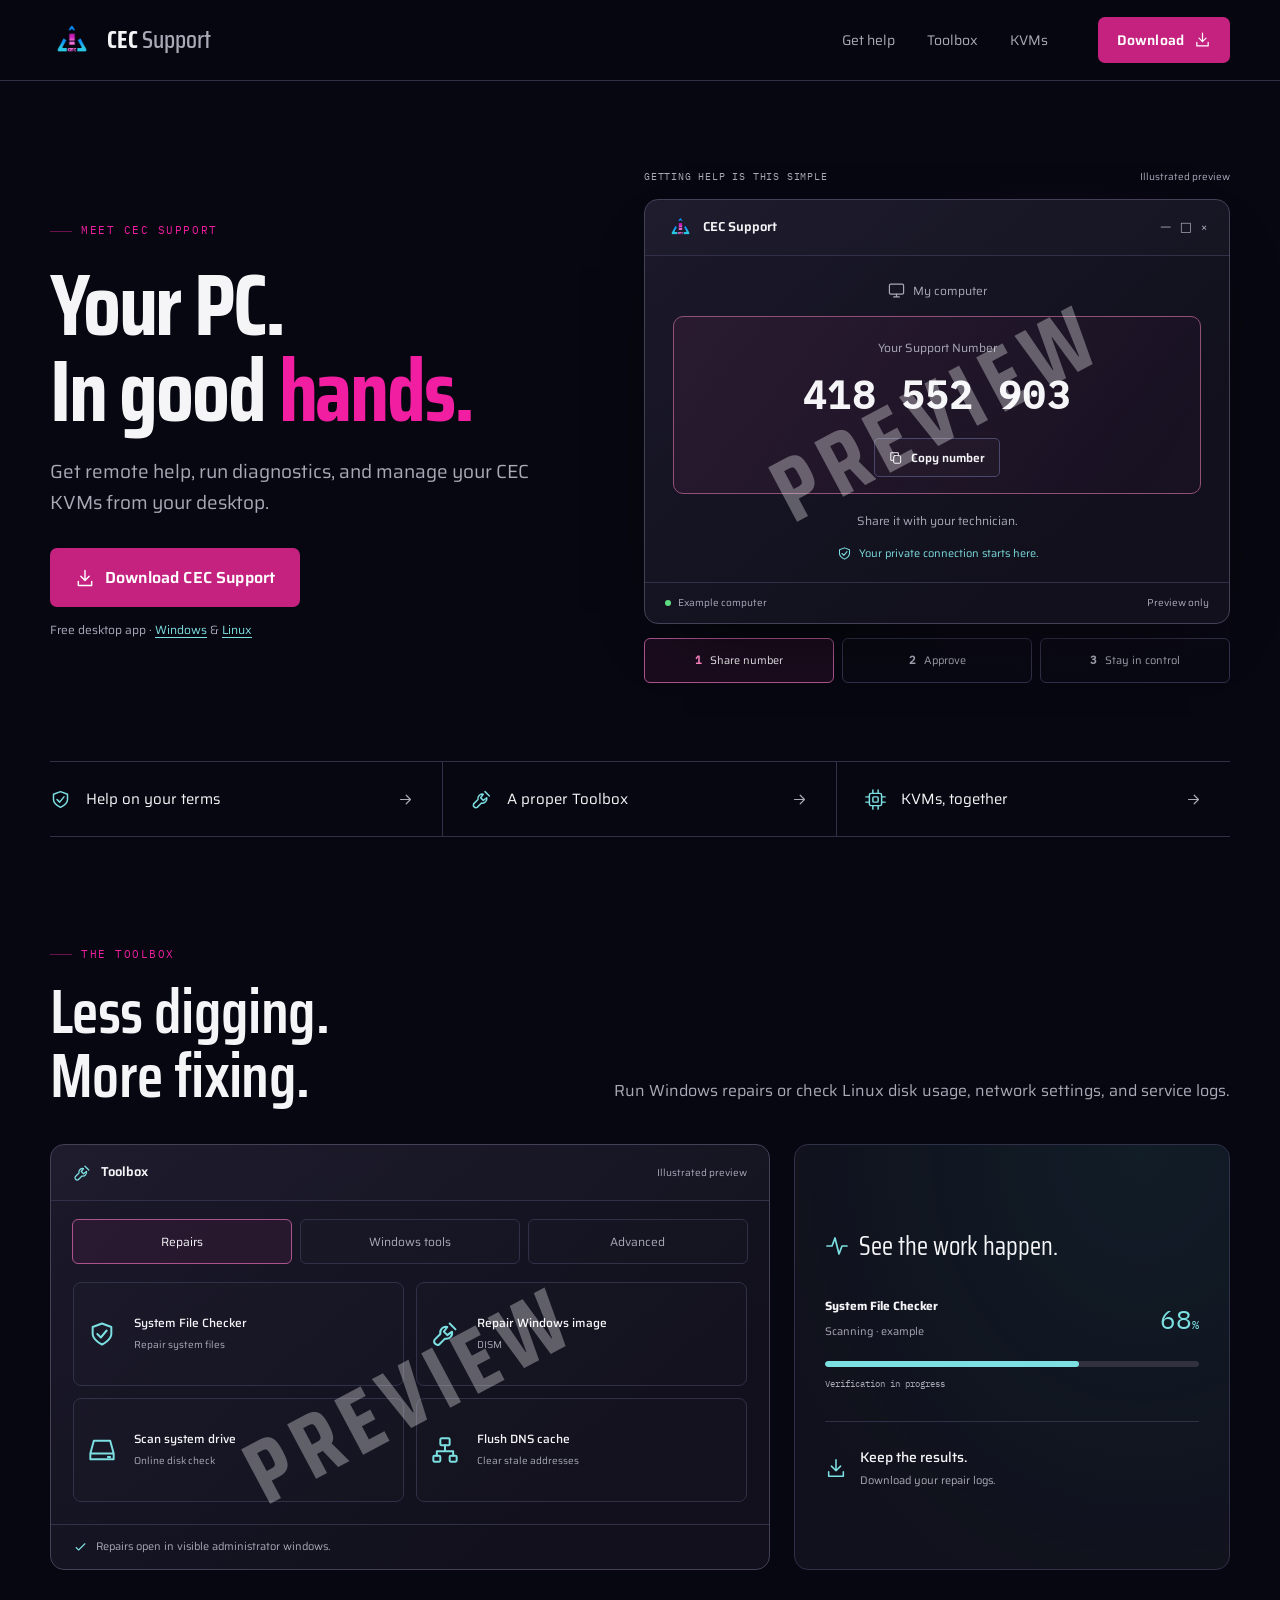
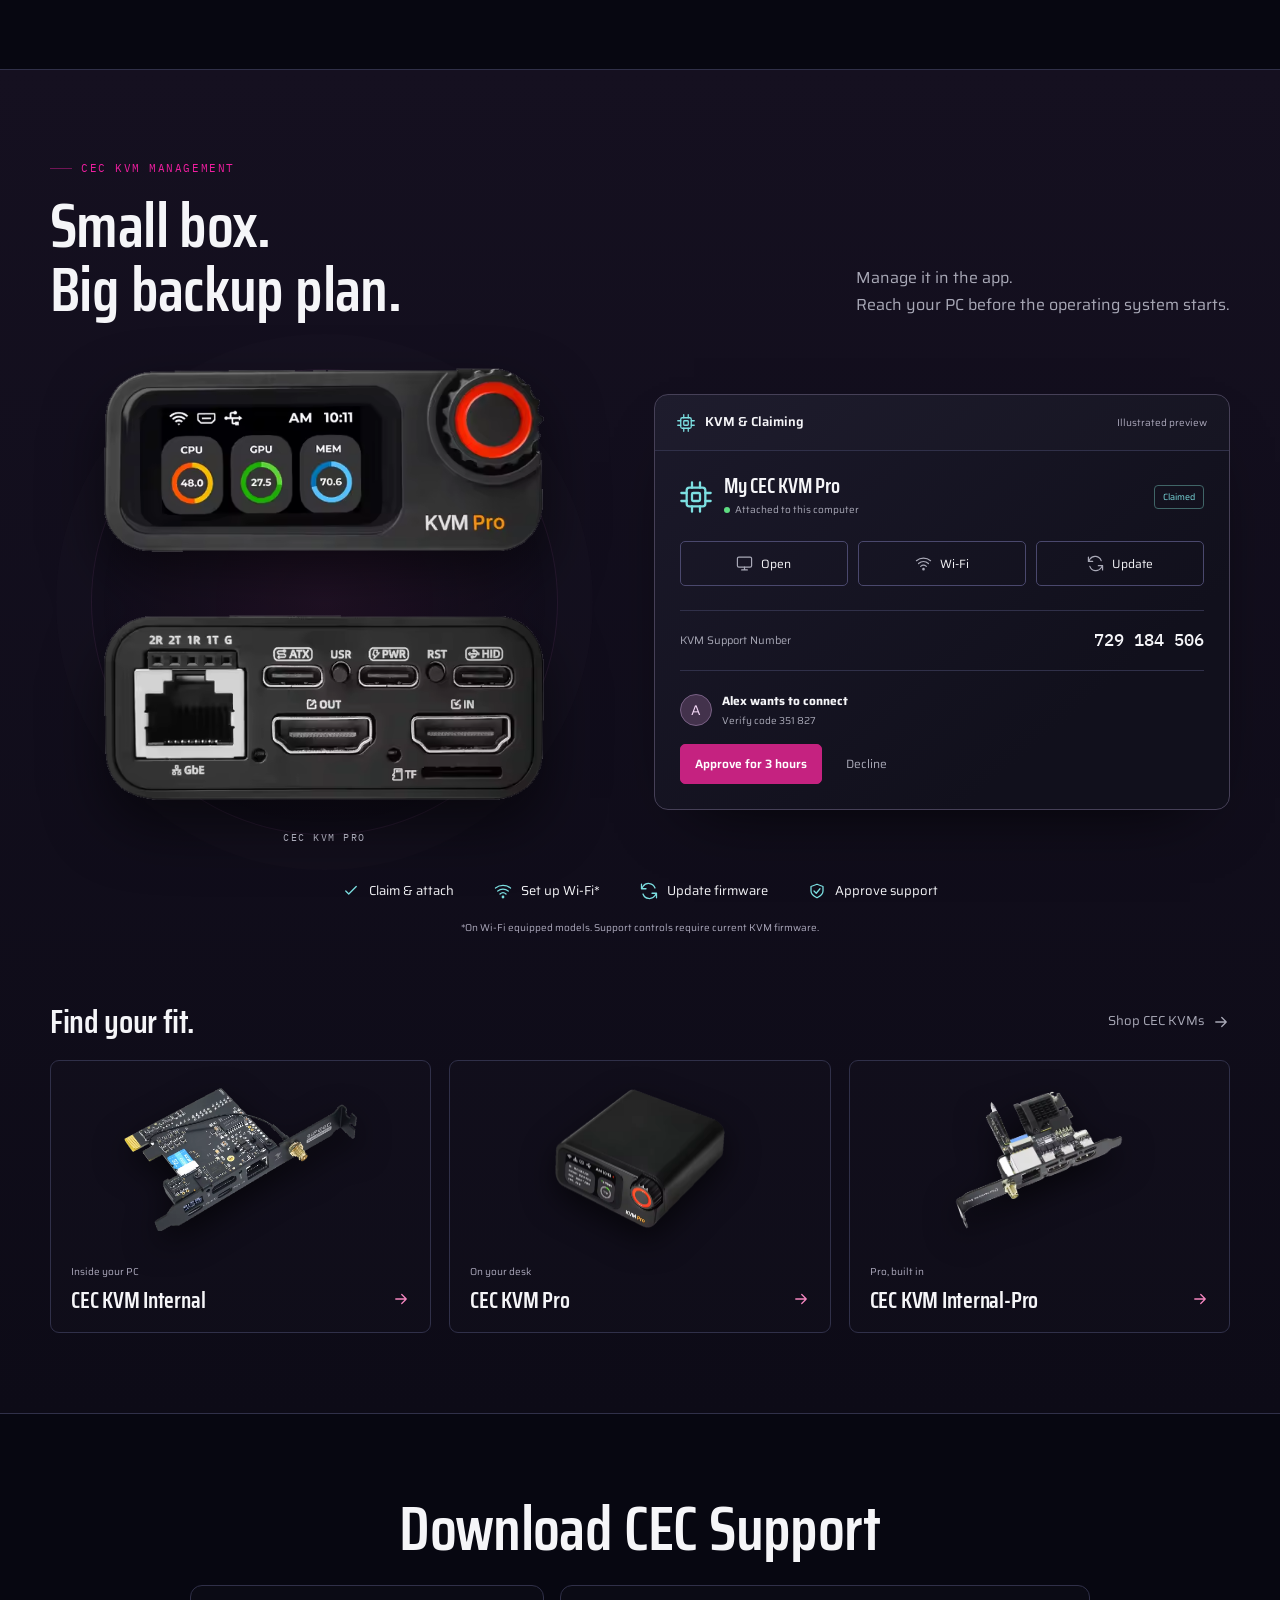
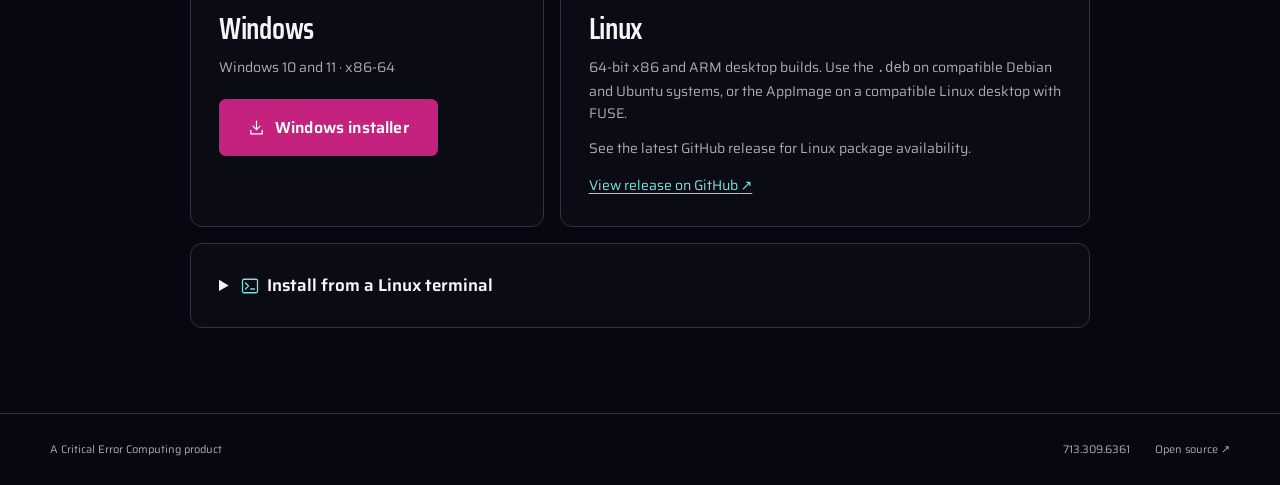
<file: index.html>
<!DOCTYPE html>
<html lang="en">
<head>
  <meta charset="utf-8">
  <meta name="viewport" content="width=device-width, initial-scale=1">
  <title>CEC Support · Help, tools, and KVMs</title>
  <meta name="description" content="Get help with a Support Number, run Windows repairs or Linux diagnostics, and manage your CEC KVMs.">
  <meta name="theme-color" content="#070711">
  <link rel="canonical" href="https://support.cec.direct/">
  <link rel="icon" type="image/svg+xml" href="favicon.svg">
  <link rel="icon" sizes="48x48 32x32 16x16" href="favicon.ico">
  <link rel="apple-touch-icon" href="apple-touch-icon.png">
  <meta property="og:type" content="website">
  <meta property="og:title" content="CEC Support · Help, tools, and KVMs">
  <meta property="og:description" content="Get remote help and manage your CEC KVMs from a Windows or Linux desktop.">
  <meta property="og:url" content="https://support.cec.direct/">
  <meta property="og:image" content="https://support.cec.direct/assets/kvm-hero.png">
  <meta property="og:image:alt" content="CEC KVM Pro, front and back">
  <link rel="stylesheet" href="ds/cec/styles.css">
  <link rel="stylesheet" href="assets/site.css">
  <script src="assets/site.js" defer></script>
</head>
<body>
  <a class="skip-link" href="#main">Skip to content</a>
  <svg class="icon-defs" xmlns="http://www.w3.org/2000/svg" aria-hidden="true">
    <symbol id="i-arrow" viewBox="0 0 24 24"><path d="M5 12h14m-6-6 6 6-6 6"/></symbol>
    <symbol id="i-download" viewBox="0 0 24 24"><path d="M12 3v12m-5-5 5 5 5-5M4 16v5h16v-5"/></symbol>
    <symbol id="i-copy" viewBox="0 0 24 24"><rect x="8" y="8" width="12" height="13" rx="2"/><path d="M16 8V3H3v13h5"/></symbol>
    <symbol id="i-shield" viewBox="0 0 24 24"><path d="m12 3 8 3v6c0 5-8 9-8 9s-8-4-8-9V6z"/><path d="m8 12 3 3 5-6"/></symbol>
    <symbol id="i-screen" viewBox="0 0 24 24"><rect x="2" y="3" width="20" height="14" rx="2"/><path d="M8 21h8m-4-4v4"/></symbol>
    <symbol id="i-tools" viewBox="0 0 24 24"><path d="M14 6a5 5 0 0 0-6 6L3 17a3 3 0 0 0 4 4l5-5a5 5 0 0 0 6-6l-4 3-3-3zM16 3l5 5"/></symbol>
    <symbol id="i-drive" viewBox="0 0 24 24"><path d="m5 4-3 11v5h20v-5L19 4zM2 15h20m-5 3h2"/></symbol>
    <symbol id="i-network" viewBox="0 0 24 24"><rect x="8" y="2" width="8" height="6" rx="1"/><path d="M12 8v5M5 17v-4h14v4"/><rect x="2" y="17" width="6" height="5" rx="1"/><rect x="16" y="17" width="6" height="5" rx="1"/></symbol>
    <symbol id="i-activity" viewBox="0 0 24 24"><path d="M2 12h5l3-8 4 16 3-8h5"/></symbol>
    <symbol id="i-chip" viewBox="0 0 24 24"><rect x="5" y="5" width="14" height="14" rx="2"/><path d="M9 1v4m6-4v4M9 19v4m6-4v4M1 9h4m-4 6h4m14-6h4m-4 6h4"/><rect x="9" y="9" width="6" height="6" rx="1"/></symbol>
    <symbol id="i-wifi" viewBox="0 0 24 24"><path d="M2 8a16 16 0 0 1 20 0M5 12a11 11 0 0 1 14 0m-11 4a6 6 0 0 1 8 0"/><circle cx="12" cy="20" r="1"/></symbol>
    <symbol id="i-refresh" viewBox="0 0 24 24"><path d="M20 8a9 9 0 0 0-16-2L2 9m0-6v6h6m-4 7a9 9 0 0 0 16 2l2-3m0 6v-6h-6"/></symbol>
    <symbol id="i-check" viewBox="0 0 24 24"><path d="m5 12 4 4L19 6"/></symbol>
    <symbol id="i-terminal" viewBox="0 0 24 24"><rect x="2" y="3" width="20" height="18" rx="2"/><path d="m6 8 4 4-4 4m7 0h5"/></symbol>
  </svg>

  <header class="site-header">
    <nav class="wrap nav" aria-label="Main navigation">
      <a class="brand" href="./"><img src="assets/cec-logo.png" width="44" height="32" alt=""><span>CEC <b>Support</b></span></a>
      <div class="nav-links"><a href="#help">Get help</a><a href="#toolbox">Toolbox</a><a href="#kvms">KVMs</a></div>
      <a class="btn btn-primary btn-sm" href="#download">Download <svg class="icon" aria-hidden="true"><use href="#i-download"/></svg></a>
    </nav>
  </header>

  <main id="main">
    <section class="hero wrap" id="help" aria-labelledby="hero-title">
      <div class="hero-copy">
        <span class="eyebrow">Meet CEC Support</span>
        <h1 id="hero-title">Your PC.<br>In good <span>hands.</span></h1>
        <p class="hero-lede">Get remote help, run diagnostics, and manage your CEC KVMs from your desktop.</p>
        <a class="btn btn-primary download-main" href="#download"><svg class="icon" aria-hidden="true"><use href="#i-download"/></svg>Download CEC Support</a>
        <p class="download-note">Free desktop app · <a href="#windows-download">Windows</a> &amp; <a href="#linux-download">Linux</a></p>
      </div>

      <div class="support-tour" data-tour>
        <div class="tour-heading"><span class="micro">Getting help is this simple</span><span class="preview-label">Illustrated preview</span></div>
        <div class="app-window support-window">
          <span class="preview-watermark" aria-hidden="true">PREVIEW</span>
          <div class="window-bar"><span class="window-brand"><img src="assets/cec-logo.png" alt="">CEC Support</span><span class="window-dots" aria-hidden="true">— &nbsp; □ &nbsp; ×</span></div>
          <div class="tour-panel" id="help-number" data-panel>
            <div class="computer-label"><svg class="icon" aria-hidden="true"><use href="#i-screen"/></svg> My computer</div>
            <div class="number-card">
              <span>Your Support Number</span>
              <strong class="support-number">418 552 903</strong>
              <span class="ui-button"><svg class="icon" aria-hidden="true"><use href="#i-copy"/></svg>Copy number</span>
            </div>
            <p class="panel-note">Share it with your technician.</p>
            <div class="privacy-line"><svg class="icon" aria-hidden="true"><use href="#i-shield"/></svg>Your private connection starts here.</div>
          </div>
          <div class="tour-panel" id="help-approve" data-panel>
            <div class="request-person"><span class="avatar">A</span><div><strong>Alex wants to connect</strong><span>View and control your screen</span></div></div>
            <div class="verification"><span>Confirm your technician's name</span><strong>Alex</strong></div>
            <div class="approval-options"><span class="ui-button primary">Approve for 3 hours</span><span class="ui-button">Just this once</span><span class="decline">Decline</span></div>
          </div>
          <div class="tour-panel" id="help-control" data-panel>
            <div class="connection-icon"><svg class="icon" aria-hidden="true"><use href="#i-shield"/></svg></div>
            <h2 class="panel-title">You're in control.</h2>
            <div class="access-card"><span class="avatar">A</span><div><strong>Alex <span class="status-dot"></span></strong><span>Connected · Controlling</span><span>Access remaining: 2h 43m</span></div><span class="forget">Forget</span></div>
            <p class="panel-note">“Forget” disconnects and removes access.</p>
          </div>
          <div class="window-footer"><span class="status-dot"></span> Example computer <span>Preview only</span></div>
        </div>
        <div class="tour-controls" aria-label="Preview the support steps" hidden>
          <button type="button" data-step aria-controls="help-number" aria-pressed="true"><b>1</b><span>Share number</span></button>
          <button type="button" data-step aria-controls="help-approve" aria-pressed="false"><b>2</b><span>Approve</span></button>
          <button type="button" data-step aria-controls="help-control" aria-pressed="false"><b>3</b><span>Stay in control</span></button>
        </div>
      </div>
    </section>

    <div class="wrap quick-links" aria-label="Explore the app">
      <a href="#help"><svg class="icon" aria-hidden="true"><use href="#i-shield"/></svg><span>Help on your terms</span><svg class="icon arrow" aria-hidden="true"><use href="#i-arrow"/></svg></a>
      <a href="#toolbox"><svg class="icon" aria-hidden="true"><use href="#i-tools"/></svg><span>A proper Toolbox</span><svg class="icon arrow" aria-hidden="true"><use href="#i-arrow"/></svg></a>
      <a href="#kvms"><svg class="icon" aria-hidden="true"><use href="#i-chip"/></svg><span>KVMs, together</span><svg class="icon arrow" aria-hidden="true"><use href="#i-arrow"/></svg></a>
    </div>

    <section class="feature-section wrap" id="toolbox" aria-labelledby="toolbox-title">
      <div class="section-heading">
        <div><span class="eyebrow">The Toolbox</span><h2 id="toolbox-title">Less digging.<br>More fixing.</h2></div>
        <p>Run Windows repairs or check Linux disk usage, network settings, and service logs.</p>
      </div>
      <div class="toolbox-layout">
        <div class="app-window toolbox-window" data-tour>
          <div class="window-bar"><span class="window-brand"><svg class="icon" aria-hidden="true"><use href="#i-tools"/></svg>Toolbox</span><span class="preview-label">Illustrated preview</span></div>
          <div class="tool-tabs tour-controls" aria-label="Preview Toolbox categories" hidden>
            <button type="button" data-step aria-controls="tools-repairs" aria-pressed="true">Repairs</button>
            <button type="button" data-step aria-controls="tools-windows" aria-pressed="false">Windows tools</button>
            <button type="button" data-step aria-controls="tools-advanced" aria-pressed="false">Advanced</button>
          </div>
          <div class="toolbox-preview">
            <span class="preview-watermark" aria-hidden="true">PREVIEW</span>
            <div class="tools-panel" id="tools-repairs" data-panel>
              <h3 class="fallback-title">Repairs</h3>
              <div class="tool-grid">
                <div class="tool"><svg class="icon" aria-hidden="true"><use href="#i-shield"/></svg><strong>System File Checker</strong><span>Repair system files</span></div>
                <div class="tool"><svg class="icon" aria-hidden="true"><use href="#i-tools"/></svg><strong>Repair Windows image</strong><span>DISM</span></div>
                <div class="tool"><svg class="icon" aria-hidden="true"><use href="#i-drive"/></svg><strong>Scan system drive</strong><span>Online disk check</span></div>
                <div class="tool"><svg class="icon" aria-hidden="true"><use href="#i-network"/></svg><strong>Flush DNS cache</strong><span>Clear stale addresses</span></div>
              </div>
            </div>
            <div class="tools-panel" id="tools-windows" data-panel>
              <h3 class="fallback-title">Windows tools</h3>
              <div class="tool-grid">
                <div class="tool"><svg class="icon" aria-hidden="true"><use href="#i-activity"/></svg><strong>Task Manager</strong><span>See what's running</span></div>
                <div class="tool"><svg class="icon" aria-hidden="true"><use href="#i-chip"/></svg><strong>Device Manager</strong><span>Hardware &amp; drivers</span></div>
                <div class="tool"><svg class="icon" aria-hidden="true"><use href="#i-terminal"/></svg><strong>Event Viewer</strong><span>Windows event logs</span></div>
                <div class="tool"><svg class="icon" aria-hidden="true"><use href="#i-screen"/></svg><strong>System Information</strong><span>Your PC at a glance</span></div>
              </div>
            </div>
            <div class="tools-panel" id="tools-advanced" data-panel>
              <h3 class="fallback-title">Advanced</h3>
              <div class="tool-grid">
                <div class="tool"><svg class="icon" aria-hidden="true"><use href="#i-activity"/></svg><strong>Crucible Tests</strong><span>Hardware stress tests</span></div>
                <div class="tool"><svg class="icon" aria-hidden="true"><use href="#i-drive"/></svg><strong>Disk Management</strong><span>Drives &amp; partitions</span></div>
                <div class="tool"><svg class="icon" aria-hidden="true"><use href="#i-terminal"/></svg><strong>Registry Editor</strong><span>Advanced configuration</span></div>
                <div class="tool"><svg class="icon" aria-hidden="true"><use href="#i-shield"/></svg><strong>Reliability Monitor</strong><span>Stability history</span></div>
              </div>
            </div>
          </div>
          <div class="toolbox-footer"><svg class="icon" aria-hidden="true"><use href="#i-check"/></svg>Repairs open in visible administrator windows.</div>
        </div>
        <div class="progress-showcase">
          <div class="progress-heading"><svg class="icon" aria-hidden="true"><use href="#i-activity"/></svg><span>See the work happen.</span></div>
          <div class="job-preview"><div><strong>System File Checker</strong><span>Scanning · example</span></div><span class="job-percent">68<small>%</small></span><div class="progress-track" aria-hidden="true"><span></span></div><p>Verification in progress</p></div>
          <div class="log-preview"><svg class="icon" aria-hidden="true"><use href="#i-download"/></svg><div><strong>Keep the results.</strong><span>Download your repair logs.</span></div></div>
        </div>
      </div>
    </section>

    <section class="kvm-section" id="kvms" aria-labelledby="kvm-title">
      <div class="wrap">
        <div class="section-heading">
          <div><span class="eyebrow">CEC KVM management</span><h2 id="kvm-title">Small box.<br>Big backup plan.</h2></div>
          <p>Manage it in the app.<br>Reach your PC before the operating system starts.</p>
        </div>
        <div class="kvm-showcase">
          <div class="hardware-stage"><div class="hardware-ring" aria-hidden="true"></div><img src="assets/kvm-hero.png" alt="CEC KVM Pro with its screen and rear connections" loading="lazy"><span class="hardware-caption">CEC KVM Pro</span></div>
          <div class="app-window kvm-window">
            <div class="window-bar"><span class="window-brand"><svg class="icon" aria-hidden="true"><use href="#i-chip"/></svg>KVM &amp; Claiming</span><span class="preview-label">Illustrated preview</span></div>
            <div class="kvm-panel">
              <div class="device-heading"><svg class="icon device-icon" aria-hidden="true"><use href="#i-chip"/></svg><div><h3>My CEC KVM Pro</h3><p><span class="status-dot"></span>Attached to this computer</p></div><span class="device-tag">Claimed</span></div>
              <div class="device-actions"><span><svg class="icon" aria-hidden="true"><use href="#i-screen"/></svg>Open</span><span><svg class="icon" aria-hidden="true"><use href="#i-wifi"/></svg>Wi-Fi</span><span><svg class="icon" aria-hidden="true"><use href="#i-refresh"/></svg>Update</span></div>
              <div class="kvm-number"><span>KVM Support Number</span><strong>729 184 506</strong></div>
              <div class="kvm-request"><span class="avatar">A</span><div><strong>Alex wants to connect</strong><span>Verify code 351 827</span></div></div>
              <div class="kvm-approve"><span class="ui-button primary">Approve for 3 hours</span><span class="decline">Decline</span></div>
            </div>
          </div>
        </div>
        <div class="kvm-benefits"><span><svg class="icon" aria-hidden="true"><use href="#i-check"/></svg>Claim &amp; attach</span><span><svg class="icon" aria-hidden="true"><use href="#i-wifi"/></svg>Set up Wi-Fi*</span><span><svg class="icon" aria-hidden="true"><use href="#i-refresh"/></svg>Update firmware</span><span><svg class="icon" aria-hidden="true"><use href="#i-shield"/></svg>Approve support</span></div>
        <p class="hardware-note">*On Wi-Fi equipped models. Support controls require current KVM firmware.</p>
        <div class="lineup-heading"><h3>Find your fit.</h3><a href="https://www.criticalerrorcomputing.com/collections/cec-kvm">Shop CEC KVMs <svg class="icon" aria-hidden="true"><use href="#i-arrow"/></svg></a></div>
        <div class="product-grid">
          <a class="product-card" href="https://www.criticalerrorcomputing.com/products/cec-kvm-internal"><div class="product-photo"><img src="assets/kvm-internal.png" alt="CEC KVM Internal card" loading="lazy"></div><div><span>Inside your PC</span><h3>CEC KVM Internal</h3></div><svg class="icon" aria-hidden="true"><use href="#i-arrow"/></svg></a>
          <a class="product-card" href="https://www.criticalerrorcomputing.com/products/cec-kvm-pro"><div class="product-photo"><img src="assets/kvm-pro.png" alt="CEC KVM Pro with onboard screen" loading="lazy"></div><div><span>On your desk</span><h3>CEC KVM Pro</h3></div><svg class="icon" aria-hidden="true"><use href="#i-arrow"/></svg></a>
          <a class="product-card" href="https://www.criticalerrorcomputing.com/products/cec-kvm-internal"><div class="product-photo"><img src="assets/kvm-internal-pro.png" alt="CEC KVM Internal-Pro card" loading="lazy"></div><div><span>Pro, built in</span><h3>CEC KVM Internal-Pro</h3></div><svg class="icon" aria-hidden="true"><use href="#i-arrow"/></svg></a>
        </div>
      </div>
    </section>

    <section class="download-section wrap" id="download" aria-labelledby="download-title">
      <h2 id="download-title">Download CEC Support</h2>
      <div class="download-grid">
        <article class="download-card" id="windows-download">
          <h3>Windows</h3>
          <p>Windows 10 and 11 · x86-64</p>
          <a class="btn btn-primary" data-windows-download href="https://github.com/mrjeeves/CECSupport/releases/latest"><svg class="icon" aria-hidden="true"><use href="#i-download"/></svg>Windows installer</a>
        </article>
        <article class="download-card" id="linux-download">
          <h3>Linux</h3>
          <p>64-bit x86 and ARM desktop builds. Use the <code>.deb</code> on compatible Debian and Ubuntu systems, or the AppImage on a compatible Linux desktop with FUSE.</p>
          <p id="linux-download-status" role="status">See the latest GitHub release for Linux package availability.</p>
          <ul class="linux-downloads" id="linux-downloads" aria-label="Linux packages" hidden>
            <li hidden><a data-linux-package="amd64.deb"><strong>Debian package</strong><span>x86-64</span></a></li>
            <li hidden><a data-linux-package="arm64.deb"><strong>Debian package</strong><span>ARM64</span></a></li>
            <li hidden><a data-linux-package="amd64.AppImage"><strong>AppImage</strong><span>x86-64</span></a></li>
            <li hidden><a data-linux-package="aarch64.AppImage"><strong>AppImage</strong><span>ARM64</span></a></li>
          </ul>
          <a class="download-link" href="https://github.com/mrjeeves/CECSupport/releases/latest">View release on GitHub <span aria-hidden="true">↗</span></a>
        </article>
      </div>
      <details class="terminal-install" id="terminal-install">
        <summary><svg class="icon" aria-hidden="true"><use href="#i-terminal"/></svg>Install from a Linux terminal</summary>
        <p>Once a Linux package is available, the installer picks the latest release for your architecture and verifies its SHA-256 checksum. It needs Bash, curl, Python 3, and sha256sum.</p>
        <p>On Debian or Ubuntu, run the installer as your desktop user. It asks for permission when APT installs the package.</p>
        <pre><code>curl -fsSLo cec-support-install.sh https://support.cec.direct/install.sh &amp;&amp; \
  bash cec-support-install.sh</code></pre>
        <p>For an AppImage, <a class="download-link" href="install.sh" download="cec-support-install.sh">download the installer script</a>, then run <code>bash cec-support-install.sh --appimage</code> from that directory. Open <code>~/.local/bin/cec-support.AppImage</code> to start the app.</p>
        <p>Run the same command again to update.</p>
      </details>
    </section>
  </main>
  <footer class="site-footer"><div class="wrap"><span>A Critical Error Computing product</span><div><a href="tel:+17133096361">713.309.6361</a><a href="https://github.com/mrjeeves/CECSupport">Open source <span aria-hidden="true">↗</span></a></div></div></footer>
</body>
</html>
</file>
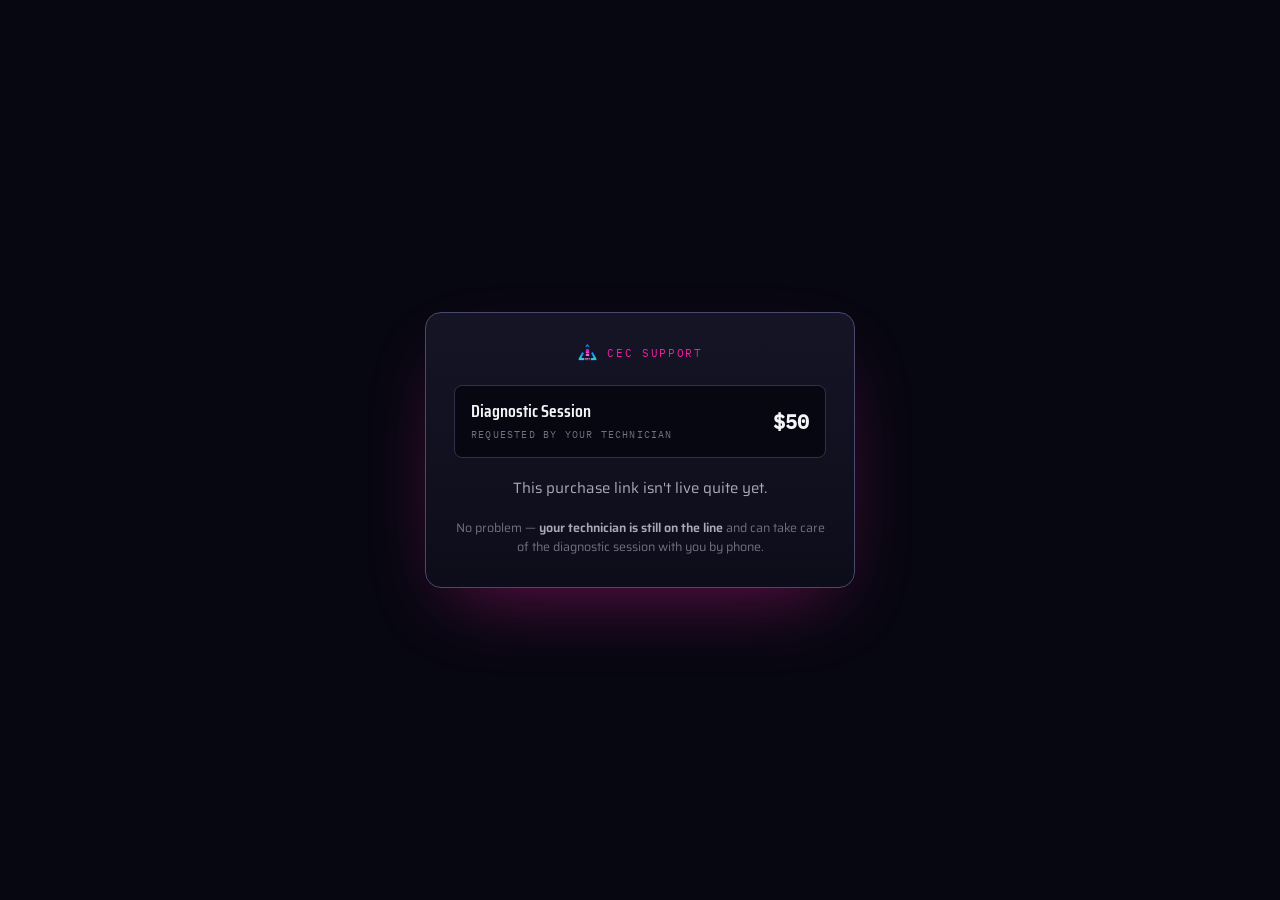
<file: buy/diagnostic/index.html>
<!DOCTYPE html>
<html lang="en">
<head>
<meta charset="utf-8">
<meta name="viewport" content="width=device-width, initial-scale=1">
<title>Secure checkout — CEC Support</title>
<meta name="description" content="Completing your CEC Diagnostic Session purchase on our secure checkout.">
<!-- A hand-off page, not a destination: nothing to index. -->
<meta name="robots" content="noindex">
<meta name="theme-color" content="#070711">
<link rel="icon" type="image/svg+xml" href="../../favicon.svg">
<link rel="icon" sizes="48x48 32x32 16x16" href="../../favicon.ico">
<link rel="apple-touch-icon" href="../../apple-touch-icon.png">
<link rel="stylesheet" href="../../ds/cec/styles.css">
<style>
  body { margin: 0; background: oklch(0.135 0.022 285); }
  .stage { min-height: 100vh; display: grid; place-items: center; padding: 24px; background: var(--bg); color: var(--text); font-family: var(--font-body); }
  .hand { width: min(430px, 100%); background: linear-gradient(180deg, var(--surface), var(--bg-2)); border: 1px solid var(--border-bright); border-radius: 16px; padding: 30px 28px; box-shadow: 0 30px 80px -30px oklch(0.64 0.255 350 / 0.45); text-align: center; }
  .badge { display: flex; align-items: center; justify-content: center; gap: 9px; color: var(--accent); font-family: var(--font-mono); font-size: 10.5px; letter-spacing: 0.16em; text-transform: uppercase; }
  .order { display: flex; align-items: center; justify-content: space-between; gap: 14px; text-align: left; background: var(--bg); border: 1px solid var(--border); border-radius: 8px; padding: 14px 16px; margin: 22px 0 6px; }
  .order .what { font-family: var(--font-display); font-size: 18px; font-weight: 600; line-height: 1.25; }
  .order .who { display: block; font-family: var(--font-mono); font-size: 10px; font-weight: 400; letter-spacing: 0.12em; text-transform: uppercase; color: var(--faint); margin-top: 4px; }
  .order .price { font-family: var(--font-mono); font-size: 20px; font-weight: 600; white-space: nowrap; }
  .pulse-dot { width: 13px; height: 13px; border-radius: 50%; background: var(--accent); margin: 18px auto 12px; animation: breathe 1.6s ease-in-out infinite; }
  @keyframes breathe { 0%, 100% { transform: scale(1); opacity: 1; } 50% { transform: scale(1.35); opacity: 0.55; } }
  @media (prefers-reduced-motion: reduce) { .pulse-dot { animation: none; } }
  .status { margin: 0 0 18px; font-size: 15px; color: var(--dim); }
  .go { width: 100%; }
  .fine { margin: 18px 0 0; font-size: 12.5px; color: var(--faint); line-height: 1.55; }
  .fine strong { color: var(--dim); font-weight: 600; }
  .hidden { display: none; }
</style>
</head>
<body>
<div class="stage">
  <div class="hand">
    <div class="badge">
      <img src="../../assets/cec-logo.png" alt="" aria-hidden="true" style="height: 20px; width: auto; display: block;">
      CEC Support
    </div>

    <div class="order">
      <div>
        <div class="what">Diagnostic Session</div>
        <span class="who" id="who" hidden>Requested by your technician</span>
      </div>
      <div class="price">$50</div>
    </div>

    <div id="going">
      <div class="pulse-dot" aria-hidden="true"></div>
      <p class="status" role="status">Taking you to our secure checkout…</p>
      <a class="btn btn-primary go" id="go-btn" href="#">Continue to secure checkout →</a>
      <p class="fine">
        Payments are processed by our store on a <strong>secure checkout</strong> —
        CEC never sees your card details. Your receipt arrives by email.
      </p>
    </div>

    <div id="not-live" class="hidden">
      <p class="status" style="margin-top: 18px;">
        This purchase link isn't live quite yet.
      </p>
      <p class="fine">
        No problem — <strong>your technician is still on the line</strong> and can
        take care of the diagnostic session with you by phone.
      </p>
    </div>
  </div>
</div>

<script>
  // ————— Store configuration (the ONE place the app never has to know) —————
  //
  // The CEC Support app sends every diagnostic purchase to this page, so the
  // store details live here — not in a shipped installer. To go live (or move
  // stores, or re-create the product) fill these two in and publish:
  //
  //   STORE      the store's checkout origin, e.g. "https://your-store.myshopify.com"
  //              (or the custom domain the store answers checkout on)
  //   VARIANT_ID the "CEC Diagnostic Session" variant id — in Shopify admin,
  //              open the product's variant and copy the number from the URL
  //
  // While either is empty the page shows a calm "not live yet" note instead of
  // a broken redirect, and the technician finishes by phone.
  var STORE = "";
  var VARIANT_ID = "";

  (function () {
    // The app appends attribution only — never a destination. Everything here
    // is whitelisted, trimmed, and re-encoded; no query parameter can change
    // WHERE this page sends someone (that would be an open redirect wearing
    // our name), only what the store order is labelled with.
    function param(name, cap) {
      var v = new URLSearchParams(location.search).get(name) || "";
      // Control characters out, length capped; the rest is re-encoded by
      // URLSearchParams below so it can only ever be an attribute VALUE.
      v = v.replace(/[\u0000-\u001f\u007f]/g, "").trim().slice(0, cap || 64);
      return v;
    }

    var sn = param("sn", 16).replace(/\D/g, "");        // support number: digits only
    var ref = param("ref", 64).replace(/[^-\w]/g, "");  // purchase reference
    var agent = param("agent", 64);                     // technician's display name

    var who = document.getElementById("who");
    if (agent && who) {
      who.textContent = "Requested by " + agent;
      who.hidden = false;
    }

    if (!STORE || !VARIANT_ID) {
      document.getElementById("going").classList.add("hidden");
      document.getElementById("not-live").classList.remove("hidden");
      return;
    }

    // A Shopify cart permalink goes straight to the hosted checkout with the
    // item in the cart. The attributes ride along onto the order itself, so
    // the technician verifying it in admin sees exactly whose session it is.
    var q = new URLSearchParams();
    if (sn) q.set("attributes[Support Number]", sn);
    if (agent) q.set("attributes[Technician]", agent);
    if (ref) q.set("attributes[Reference]", ref);
    var qs = q.toString();
    var checkout =
      STORE.replace(/\/+$/, "") + "/cart/" + encodeURIComponent(VARIANT_ID) + ":1" + (qs ? "?" + qs : "");

    document.getElementById("go-btn").href = checkout;
    // A beat of brand continuity, then the hand-off. The button stays for
    // anyone whose browser held the navigation back.
    setTimeout(function () { location.replace(checkout); }, 1100);
  })();
</script>
</body>
</html>
</file>
<file: ds/cec/styles.css>
/* ============================================================
   Critical Error Computing — Design System
   Global stylesheet entry point. Consumers link THIS file.
   Import order: fonts → tokens → base element styles.
   ============================================================ */

@import "tokens/fonts.css";
@import "tokens/colors.css";
@import "tokens/typography.css";
@import "tokens/spacing.css";
@import "tokens/base.css";
</file>
<file: assets/site.css>
/* Page styles; shared ds/cec tokens stay unchanged. */
:root { --site-cyan: #7cdfe1; --site-muted: #aca9bc; }
[hidden] { display: none !important; }
html { scroll-padding-top: 100px; }
body { overflow-x: visible; }
button { font: inherit; }
:focus-visible { outline: 3px solid var(--site-cyan); outline-offset: 5px; }
.icon-defs { position: absolute; width: 0; height: 0; overflow: hidden; }
.icon { width: 24px; height: 24px; fill: none; stroke: currentColor; stroke-width: 1.7; stroke-linecap: round; stroke-linejoin: round; flex-shrink: 0; }
.wrap { width: min(1180px, calc(100% - 64px)); }
.skip-link { position: fixed; top: 12px; left: 12px; z-index: 100; padding: 12px 20px; background: var(--text); color: var(--bg); transform: translateY(-160%); }
.skip-link:focus { transform: translateY(0); }
.site-header { border-bottom: 1px solid var(--border); background: color-mix(in srgb, var(--bg) 94%, transparent); position: sticky; top: 0; z-index: 20; backdrop-filter: blur(16px); }
.nav { display: flex; align-items: center; justify-content: space-between; gap: 28px; min-height: 80px; }
.brand { display: flex; align-items: center; gap: 13px; white-space: nowrap; font-family: var(--font-display); font-size: 25px; font-weight: 700; }
.brand img { object-fit: contain; width: 44px; height: 32px; }
.brand b { font-weight: 500; color: var(--dim); }
.nav-links { display: flex; gap: 32px; margin-left: auto; margin-right: 22px; font-size: 14px; color: var(--dim); }
.nav-links a:hover, .site-footer a:hover { color: var(--text); }
.btn { border-radius: 7px; justify-content: center; }
.btn-primary, .ui-button.primary { background: #c52280; color: #fff; }
.btn-sm .icon { width: 17px; height: 17px; }
.hero { padding: 88px 0 78px; display: grid; grid-template-columns: .95fr 1.05fr; gap: 64px; align-items: center; }
.hero-copy h1 { font-size: clamp(64px, 6.8vw, 94px); line-height: .99; font-weight: 700; letter-spacing: -.025em; margin: 22px 0; }
.hero-copy h1 span { color: var(--accent); }
.eyebrow { font-size: 11px; letter-spacing: .14em; }
.hero-lede { color: var(--dim); font-size: 19px; line-height: 1.65; margin-bottom: 29px; }
.download-main { padding: 16px 24px; font-size: 16px; min-height: 58px; }
.download-main .icon { width: 20px; height: 20px; }
.download-note { margin-top: 13px; color: var(--site-muted); font-size: 12px; }
.download-note a, .download-link { color: var(--site-cyan); text-decoration: underline; text-underline-offset: 3px; }
.support-tour { position: relative; min-width: 0; }
.support-tour::before { content: ""; position: absolute; inset: 0; z-index: -1; background: radial-gradient(ellipse at 70% 50%, #74378738, transparent 68%); pointer-events: none; }
.tour-heading { display: flex; justify-content: space-between; align-items: center; gap: 10px; margin-bottom: 14px; }
.micro { font-family: var(--font-mono); text-transform: uppercase; letter-spacing: .08em; font-size: 10px; color: var(--dim); }
.preview-label { font-size: 10px; color: var(--site-muted); white-space: nowrap; }
.app-window { overflow: hidden; background: linear-gradient(140deg, #1b192a, #11101c 75%); border: 1px solid #464057; border-radius: 14px; box-shadow: 0 28px 70px -40px #000; }
.support-window, .toolbox-preview { position: relative; isolation: isolate; overflow: hidden; }
.preview-watermark { position: absolute; top: 50%; left: 50%; z-index: 1; transform: translate(-50%, -50%) rotate(-28deg); font-family: var(--font-display); font-size: clamp(60px, 7vw, 96px); font-weight: 700; line-height: 1; letter-spacing: .1em; color: rgb(255 255 255 / .32); white-space: nowrap; pointer-events: none; user-select: none; }
.window-bar { min-height: 56px; padding: 16px 22px; border-bottom: 1px solid var(--border); display: flex; align-items: center; justify-content: space-between; gap: 10px; background: #ffffff03; }
.window-brand { display: flex; align-items: center; gap: 10px; font-size: 13px; font-weight: 600; }
.window-brand img { width: 26px; height: 20px; object-fit: contain; }
.window-brand .icon { width: 18px; height: 18px; color: var(--site-cyan); }
.window-dots { color: var(--dim); font-size: 13px; }
.tour-panel { min-height: 317px; padding: 25px 28px 20px; }
.computer-label { display: flex; align-items: center; justify-content: center; gap: 8px; font-size: 12px; color: var(--dim); margin-bottom: 16px; }
.computer-label .icon { width: 17px; height: 17px; }
.number-card { text-align: center; border: 1px solid #915076; border-radius: 10px; background: linear-gradient(120deg, #6c285633, #5a1d5715); padding: 16px 12px; }
.number-card > span:first-child { color: var(--dim); font-size: 12px; }
.support-number { display: block; font-family: var(--font-mono); font-size: clamp(25px, 3vw, 39px); line-height: 1.4; letter-spacing: .035em; margin: 9px 0 15px; white-space: nowrap; }
.ui-button { display: inline-flex; align-items: center; justify-content: center; gap: 8px; border-radius: 5px; border: 1px solid var(--border-bright); background: #ffffff04; padding: 9px 14px; font-size: 12px; font-weight: 600; }
.ui-button .icon { width: 14px; height: 14px; }
.ui-button.primary { border-color: #c52280; }
.panel-note { text-align: center; color: var(--dim); font-size: 12px; margin-top: 17px; }
.privacy-line { display: flex; align-items: center; justify-content: center; gap: 7px; font-size: 11px; color: var(--site-cyan); margin-top: 14px; }
.privacy-line .icon { width: 15px; height: 15px; }
.window-footer { display: flex; align-items: center; gap: 7px; border-top: 1px solid var(--border); padding: 12px 20px; font-size: 10px; color: var(--site-muted); }
.window-footer > span:last-child { margin-left: auto; }
.status-dot { display: inline-block; border-radius: 50%; width: 6px; height: 6px; background: var(--ok); flex-shrink: 0; }
.request-person { display: flex; align-items: center; gap: 12px; margin: 0 0 19px; }
.avatar { border: 1px solid #786084; background: #43324c; color: #f5d8f7; border-radius: 50%; display: grid; place-items: center; flex-shrink: 0; width: 39px; height: 39px; font-size: 17px; }
.request-person strong { display: block; font-size: 16px; }
.request-person div > span { display: block; color: var(--dim); font-size: 11px; }
.verification { background: #080711; border-radius: 7px; padding: 12px; text-align: center; border: 1px solid var(--border); }
.verification span { display: block; font-size: 11px; color: var(--dim); }
.verification strong { display: block; font-family: var(--font-mono); font-size: 26px; letter-spacing: .12em; margin-top: 3px; }
.approval-options { display: grid; grid-template-columns: 1.25fr 1fr; gap: 9px; margin-top: 17px; }
.decline { color: var(--dim); font-size: 12px; text-align: center; }
.approval-options .decline { grid-column: 1 / -1; padding-top: 3px; }
.connection-icon { color: var(--site-cyan); text-align: center; margin: 0 auto 5px; }
.connection-icon .icon { width: 36px; height: 36px; }
.panel-title { font-size: 29px; text-align: center; margin-bottom: 19px; }
.access-card { display: flex; gap: 10px; align-items: center; padding: 16px 12px; background: #ffffff03; border: 1px solid var(--border-bright); border-radius: 8px; }
.access-card strong { display: block; font-size: 14px; }
.access-card div > span { display: block; font-size: 10px; color: var(--dim); line-height: 1.8; }
.access-card .status-dot { margin-left: 6px; }
.forget { margin-left: auto; padding: 5px 9px; border-radius: 4px; color: #ffa4bb; border: 1px solid #8b3d53; font-size: 11px; }
.tour-controls { display: flex; gap: 8px; margin-top: 14px; }
.tour-controls button { display: flex; align-items: center; justify-content: center; gap: 8px; flex: 1; padding: 12px 6px; border: 1px solid var(--border); border-radius: 6px; background: #ffffff02; color: var(--dim); font-size: 11px; cursor: pointer; min-height: 45px; }
.tour-controls button b { font-family: var(--font-mono); font-size: 11px; color: var(--dim); }
.tour-controls button[aria-pressed="true"] { color: var(--text); background: #7b285c29; border-color: #ab548d; }
.tour-controls button[aria-pressed="true"] b { color: #ff85c3; }
.tour-controls button:hover { background: #ffffff09; border-color: var(--site-muted); }
.quick-links { display: grid; grid-template-columns: repeat(3, 1fr); border-block: 1px solid var(--border); }
.quick-links a { display: flex; align-items: center; gap: 15px; padding: 25px 28px; font-size: 15px; }
.quick-links a:first-child { padding-left: 0; }
.quick-links a:not(:last-child) { border-right: 1px solid var(--border); }
.quick-links .icon { color: var(--site-cyan); width: 21px; height: 21px; }
.quick-links .arrow { margin-left: auto; width: 17px; height: 17px; color: var(--dim); }
.quick-links a:hover { color: var(--site-cyan); }
.feature-section { padding-block: 99px; }
.section-heading { display: flex; align-items: end; justify-content: space-between; gap: 30px; margin-bottom: 36px; }
.section-heading h2 { font-size: clamp(46px, 5vw, 62px); line-height: 1.03; margin-top: 17px; font-weight: 600; }
.section-heading > p { color: var(--dim); font-size: 16px; line-height: 1.65; padding-bottom: 4px; }
.toolbox-layout { display: grid; grid-template-columns: 1.65fr 1fr; gap: 24px; align-items: stretch; }
.toolbox-window { box-shadow: none; }
.tool-tabs { padding: 0 21px; margin-top: 18px; }
.tool-tabs button { font-size: 12px; min-height: 40px; }
.tools-panel { padding: 18px 22px 22px; }
.fallback-title { font-size: 24px; margin-bottom: 16px; }
.tour-ready .fallback-title { display: none; }
.tool-grid { display: grid; grid-template-columns: 1fr 1fr; gap: 12px; }
.tool { display: grid; grid-template-columns: 34px 1fr; column-gap: 12px; border: 1px solid var(--border); border-radius: 8px; padding: 22px 14px; align-content: center; min-height: 104px; background: #ffffff02; }
.tool > .icon { grid-row: 1 / 3; width: 28px; height: 28px; color: var(--site-cyan); align-self: center; }
.tool strong { font-size: 12px; line-height: 1.4; font-weight: 500; }
.tool span { font-size: 10px; color: var(--dim); margin-top: 5px; }
.toolbox-footer { border-top: 1px solid var(--border); padding: 13px 22px; display: flex; align-items: center; gap: 8px; color: var(--dim); font-size: 11px; }
.toolbox-footer .icon { width: 15px; height: 15px; color: var(--site-cyan); }
.progress-showcase { border: 1px solid var(--border); border-radius: 14px; padding: 30px; display: flex; flex-direction: column; justify-content: center; background: radial-gradient(ellipse at 80% 0%, #154a5333, transparent 80%), #10111c; }
.progress-heading { display: flex; align-items: center; gap: 10px; font-family: var(--font-display); font-size: 26px; }
.progress-heading .icon { color: var(--site-cyan); }
.job-preview { display: grid; grid-template-columns: 1fr auto; gap: 10px; margin-top: 30px; }
.job-preview strong { font-size: 12px; display: block; }
.job-preview div > span { font-size: 11px; color: var(--dim); }
.job-percent { font-family: var(--font-mono); font-size: 26px; color: var(--site-cyan); align-self: center; }
.job-percent small { font-size: 12px; }
.progress-track { grid-column: 1 / -1; height: 6px; border-radius: 4px; background: #30303e; margin-top: 8px; overflow: hidden; }
.progress-track span { width: 68%; height: 100%; background: var(--site-cyan); display: block; border-radius: inherit; }
.job-preview p { color: var(--dim); font-family: var(--font-mono); font-size: 9px; grid-column: 1 / -1; }
.log-preview { display: flex; align-items: center; gap: 13px; margin-top: 30px; padding-top: 24px; border-top: 1px solid var(--border); }
.log-preview .icon { width: 22px; height: 22px; color: var(--site-cyan); }
.log-preview strong, .log-preview span { display: block; }
.log-preview strong { font-size: 14px; font-weight: 500; }
.log-preview span { color: var(--dim); font-size: 11px; margin-top: 3px; }
.kvm-section { border-block: 1px solid var(--border); padding: 80px 0; background: linear-gradient(180deg, #151020, #0d0b17); }
.kvm-showcase { display: grid; grid-template-columns: 1fr 1.05fr; align-items: center; gap: 55px; }
.hardware-stage { position: relative; min-height: 400px; display: flex; justify-content: center; align-items: center; flex-direction: column; }
.hardware-stage img { position: relative; width: min(100%, 460px); height: auto; filter: drop-shadow(0 26px 30px #0008); }
.hardware-ring { width: 85%; aspect-ratio: 1; border-radius: 50%; border: 1px solid #5f3b6540; position: absolute; background: radial-gradient(ellipse, #8d306c24, transparent 68%); box-shadow: 0 0 0 35px #673c6308; }
.hardware-caption { font-family: var(--font-mono); font-size: 10px; text-transform: uppercase; letter-spacing: .15em; color: var(--dim); position: relative; margin-top: 20px; }
.kvm-panel { padding: 25px; }
.device-heading { display: flex; align-items: center; gap: 12px; }
.device-icon { width: 32px; height: 32px; color: var(--site-cyan); }
.device-heading h3 { font-size: 21px; }
.device-heading p { font-size: 10px; color: var(--dim); margin-top: 5px; }
.device-heading .status-dot { margin-right: 5px; }
.device-tag { margin-left: auto; font-size: 9px; color: var(--site-cyan); padding: 4px 8px; border: 1px solid #406567; border-radius: 4px; }
.device-actions { display: grid; grid-template-columns: repeat(3, 1fr); gap: 10px; margin-top: 23px; }
.device-actions > span { display: flex; align-items: center; justify-content: center; gap: 8px; border: 1px solid var(--border-bright); border-radius: 5px; padding: 12px 8px; font-size: 12px; }
.device-actions .icon { width: 17px; height: 17px; color: var(--dim); }
.kvm-number { display: flex; justify-content: space-between; align-items: center; gap: 10px; margin-top: 24px; padding: 16px 0; border-block: 1px solid var(--border); }
.kvm-number span { font-size: 11px; color: var(--dim); }
.kvm-number strong { font-family: var(--font-mono); font-size: 17px; font-weight: 500; }
.kvm-request { display: flex; align-items: center; gap: 10px; margin-top: 20px; }
.kvm-request .avatar { width: 32px; height: 32px; font-size: 14px; }
.kvm-request strong { display: block; font-size: 12px; }
.kvm-request div > span { font-size: 10px; color: var(--dim); display: block; margin-top: 3px; }
.kvm-approve { display: flex; align-items: center; gap: 24px; margin-top: 15px; }
.kvm-benefits { display: flex; flex-wrap: wrap; justify-content: center; gap: 20px 40px; margin-top: 35px; }
.kvm-benefits > span { display: flex; align-items: center; gap: 9px; font-size: 13px; }
.kvm-benefits .icon { color: var(--site-cyan); width: 18px; height: 18px; }
.hardware-note { font-size: 10px; color: var(--site-muted); text-align: center; margin-top: 18px; }
.lineup-heading { display: flex; justify-content: space-between; align-items: center; gap: 16px; margin: 70px 0 22px; }
.lineup-heading h3 { font-size: 33px; }
.lineup-heading a { display: inline-flex; align-items: center; gap: 8px; color: var(--dim); font-size: 13px; }
.lineup-heading .icon { width: 18px; height: 18px; }
.product-grid { display: grid; grid-template-columns: repeat(3, 1fr); gap: 18px; }
.product-card { display: grid; grid-template-columns: 1fr auto; border: 1px solid var(--border); border-radius: 9px; background: #ffffff02; padding: 20px; align-items: end; transition: border-color 180ms ease, background 180ms ease; }
.product-card:hover { border-color: #ac5a8d; background: #8c3d690d; }
.product-photo { grid-column: 1 / -1; height: 155px; display: flex; align-items: center; justify-content: center; margin-bottom: 20px; }
.product-photo img { width: auto; height: auto; max-width: 95%; max-height: 145px; filter: drop-shadow(0 12px 16px #0009); }
.product-card div > span { color: var(--site-muted); font-size: 10px; }
.product-card h3 { font-size: 23px; margin-top: 6px; }
.product-card > .icon { width: 18px; height: 18px; color: #f586c0; margin: 0 0 4px 5px; }
.download-section { padding: 85px 0; text-align: center; }
.download-section h2 { font-size: clamp(42px, 5vw, 62px); margin-bottom: 26px; }
.download-grid, .terminal-install { max-width: 900px; margin-inline: auto; text-align: left; }
.download-grid { display: grid; grid-template-columns: minmax(0, 1fr) minmax(0, 1.5fr); gap: 16px; }
.download-card, .terminal-install { padding: clamp(18px, 3vw, 28px); border: 1px solid var(--border); border-radius: 12px; background: #ffffff04; }
.download-card h3 { font-family: var(--font-display); font-size: 30px; line-height: 1; }
.download-card p, .terminal-install p { margin-block: 12px; color: var(--dim); font-size: 14px; line-height: 1.6; }
.download-card .btn { margin-top: 8px; }
.download-card .btn .icon { width: 17px; height: 17px; }
.download-link { font-size: 14px; }
.linux-downloads { display: grid; grid-template-columns: repeat(auto-fit, minmax(min(155px, 100%), 1fr)); gap: 8px; margin: 14px 0; padding: 0; list-style: none; }
.linux-downloads a { display: flex; flex-direction: column; gap: 4px; padding: 10px 13px; border: 1px solid var(--border-bright); border-radius: 7px; }
.linux-downloads a:hover { border-color: var(--site-cyan); }
.linux-downloads span { color: var(--site-muted); font-size: 12px; }
.terminal-install { margin-top: 16px; }
.terminal-install summary { font-weight: 600; cursor: pointer; }
.terminal-install summary .icon { width: 18px; height: 18px; margin-inline: 4px 8px; color: var(--site-cyan); vertical-align: -4px; }
.terminal-install[open] summary { margin-bottom: 14px; }
.terminal-install pre { margin-block: 12px; padding: 12px; border-radius: 6px; background: var(--bg); white-space: pre-wrap; }
.terminal-install code { font-family: var(--font-mono); font-size: 13px; overflow-wrap: anywhere; }
.site-footer { border-top: 1px solid var(--border); padding: 27px 0; color: var(--site-muted); font-size: 11px; }
.site-footer .wrap, .site-footer .wrap > div { display: flex; justify-content: space-between; align-items: center; gap: 25px; }
@media (max-width: 1000px) {
  .hero { gap: 35px; padding-top: 64px; }
  .hero-copy h1 { font-size: 72px; }
  .nav-links { gap: 20px; margin-right: 0; }
  .tour-panel { padding: 24px 20px 20px; }
  .tour-heading { flex-wrap: wrap; }
  .tour-controls button { gap: 5px; font-size: 10px; }
  .toolbox-layout { grid-template-columns: 1.6fr 1fr; gap: 18px; }
  .progress-showcase { padding: 22px; }
  .tool { grid-template-columns: 1fr; padding: 16px; }
  .tool > .icon { grid-row: auto; margin-bottom: 12px; }
  .kvm-showcase { gap: 28px; grid-template-columns: .85fr 1.15fr; }
  .kvm-panel { padding: 20px; }
  .hardware-stage { min-height: 340px; }
}
@media (max-width: 760px) {
  .wrap { width: calc(100% - 40px); }
  .nav { min-height: 72px; gap: 15px; flex-wrap: wrap; padding: 14px 0 0; }
  .brand { font-size: 23px; gap: 9px; }
  .brand img { width: 35px; height: 27px; }
  .nav > .btn { margin-left: auto; padding: 9px 13px; }
  .nav-links { order: 3; width: 100%; margin: 0; justify-content: center; gap: 0; }
  .nav-links a { flex: 1; text-align: center; padding: 11px 4px; font-size: 12px; min-height: 40px; }
  html { scroll-padding-top: 126px; }
  .hero { grid-template-columns: 1fr; gap: 38px; padding: 42px 0; }
  .hero-copy { text-align: center; }
  .hero-copy h1 { font-size: clamp(62px, 13vw, 88px); margin: 20px 0 16px; }
  .hero-lede { font-size: 17px; margin-bottom: 23px; }
  .support-tour { width: 100%; max-width: 530px; margin: 0 auto; }
  .support-tour::before { inset: 0; }
  .support-number { font-size: clamp(27px, 6vw, 39px); }
  .tour-panel { min-height: 317px; padding: 25px 24px 20px; }
  .tour-controls button { font-size: 11px; gap: 8px; }
  .quick-links a { flex-direction: column; padding: 20px 8px; gap: 8px; text-align: center; font-size: 11px; }
  .quick-links a:first-child { padding-left: 8px; }
  .quick-links .arrow { display: none; }
  .feature-section { padding-block: 60px; }
  .section-heading { display: block; margin-bottom: 28px; }
  .section-heading h2 { font-size: 52px; }
  .section-heading > p { margin-top: 18px; font-size: 15px; }
  .toolbox-layout { grid-template-columns: 1fr; }
  .tool { grid-template-columns: 32px 1fr; padding: 22px 14px; }
  .tool > .icon { grid-row: 1 / 3; margin: 0; }
  .progress-showcase { padding: 28px; }
  .progress-heading { font-size: 29px; }
  .job-preview { margin-top: 23px; }
  .kvm-section { padding: 60px 0; }
  .kvm-showcase { grid-template-columns: 1fr; gap: 32px; }
  .hardware-stage { min-height: 0; }
  .hardware-stage img { max-width: 360px; }
  .hardware-ring { width: 75%; max-width: 320px; }
  .hardware-caption { margin-top: 10px; }
  .kvm-window { width: 100%; max-width: 530px; margin: 0 auto; }
  .kvm-benefits { display: grid; grid-template-columns: 1fr 1fr; gap: 20px; padding: 0 10px; }
  .kvm-benefits > span { font-size: 12px; }
  .lineup-heading { margin-top: 45px; }
  .lineup-heading h3 { font-size: 30px; }
  .product-grid { grid-template-columns: 1fr; gap: 12px; }
  .product-card { grid-template-columns: 105px 1fr auto; align-items: center; padding: 15px; gap: 15px; }
  .product-photo { grid-column: auto; height: 92px; margin: 0; }
  .product-photo img { max-height: 85px; }
  .product-card h3 { font-size: 23px; }
  .product-card > .icon { margin: 0; }
  .download-section { padding: 60px 0; }
  .download-grid { grid-template-columns: 1fr; }
  .site-footer .wrap { flex-direction: column; gap: 14px; }
}
@media (max-width: 400px) {
  .wrap { width: calc(100% - 32px); }
  .brand { font-size: 21px; }
  .nav > .btn { font-size: 12px; padding: 9px 11px; }
  .nav > .btn .icon { width: 15px; height: 15px; }
  .tour-heading .micro, .tour-heading .preview-label { font-size: 9px; }
  .tour-panel { padding: 24px 17px 20px; }
  .tour-controls button { font-size: 10px; gap: 5px; }
  .window-bar { padding: 15px 17px; }
  .tool-tabs { padding: 0 15px; }
  .tools-panel { padding: 15px; }
  .tool-grid { gap: 9px; }
  .tool { grid-template-columns: 1fr; padding: 16px 12px; min-height: 127px; }
  .tool > .icon { grid-row: auto; margin-bottom: 12px; }
  .toolbox-footer { padding: 13px 15px; font-size: 10px; }
  .device-heading { gap: 9px; }
  .device-icon { width: 26px; height: 26px; }
  .device-heading h3 { font-size: 20px; }
  .device-tag { display: none; }
  .kvm-number { flex-wrap: wrap; }
  .product-card { grid-template-columns: 85px 1fr auto; gap: 10px; }
  .product-card h3 { font-size: 21px; }
}
@media (prefers-reduced-motion: reduce) {
  html { scroll-behavior: auto; }
  *, *::before, *::after { animation: none !important; transition: none !important; }
}
</file>
